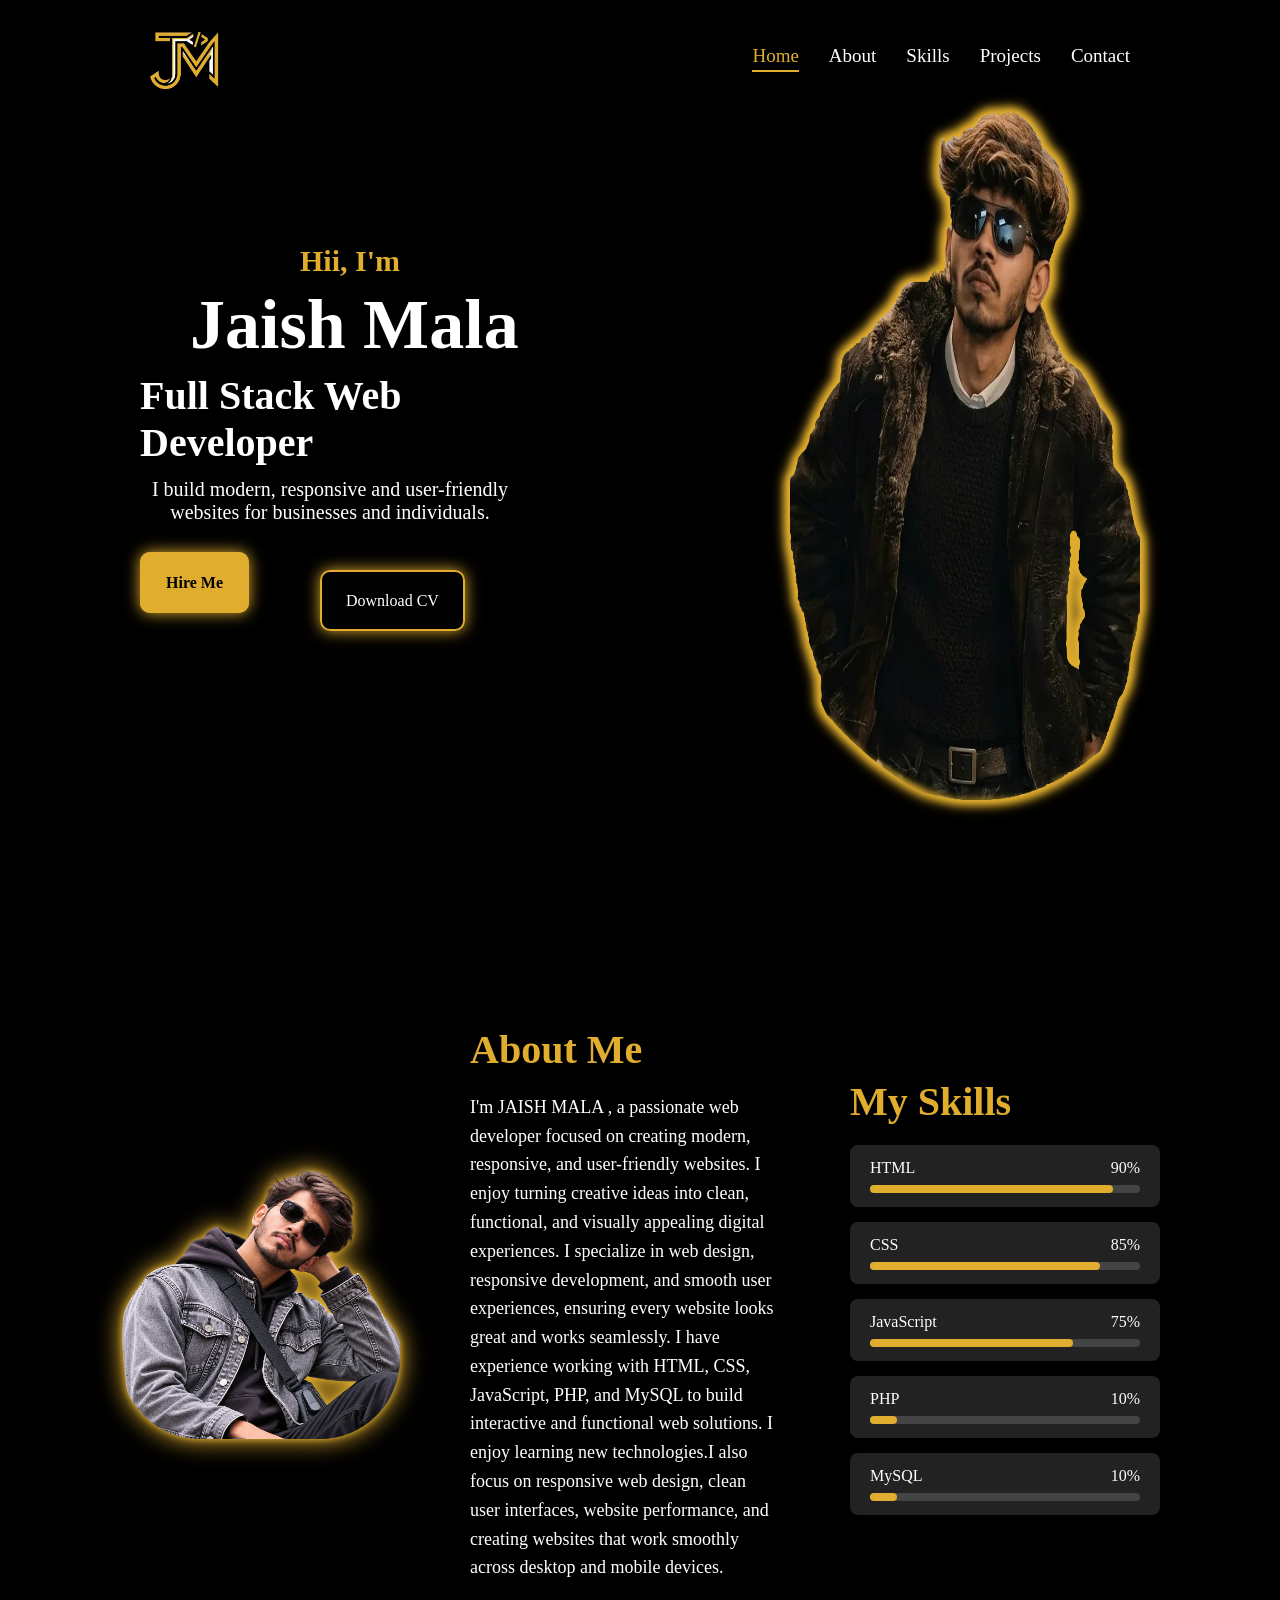
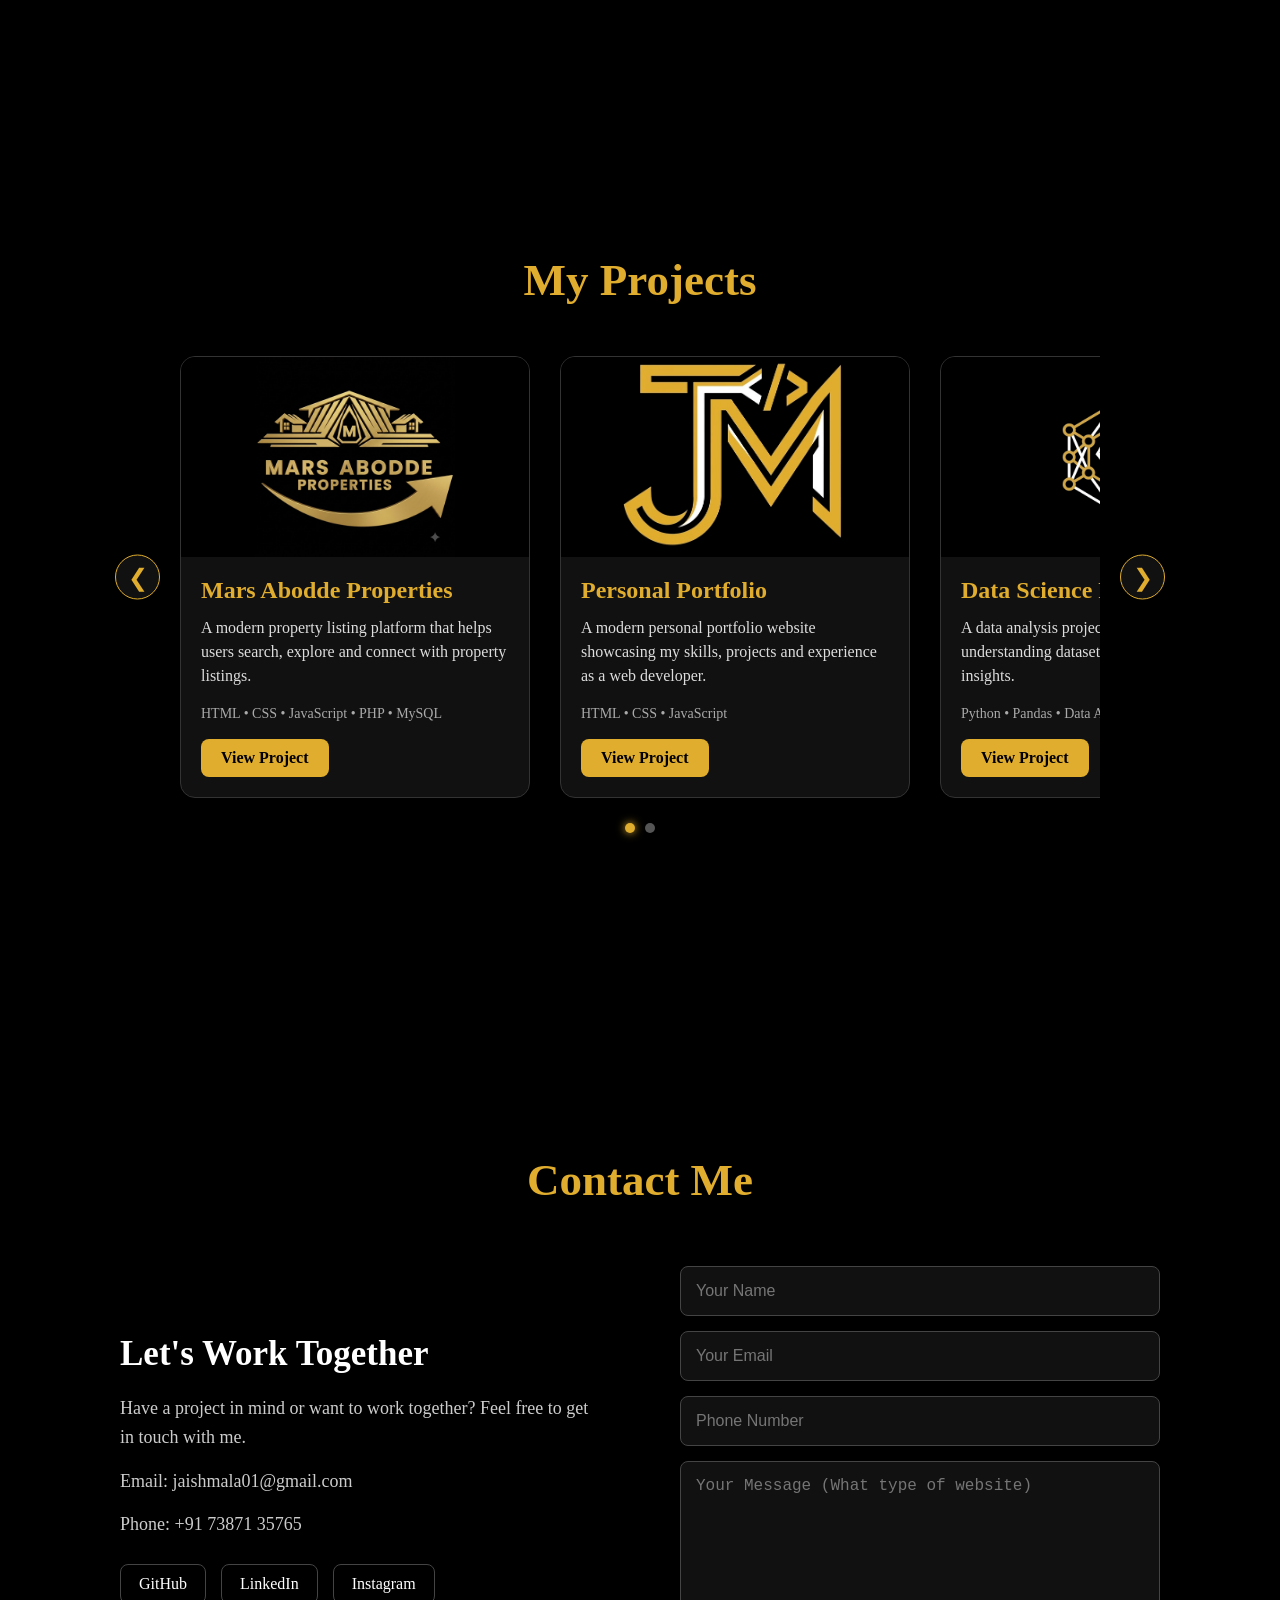
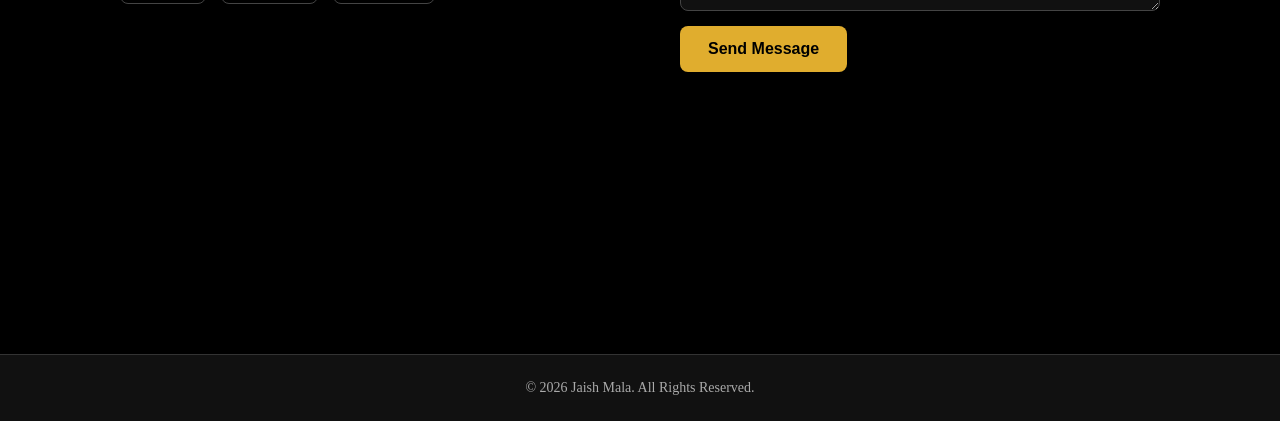
<file: index.html>
<!DOCTYPE html>
<html>
<head>

    <!-- Basic Meta -->
    <meta charset="UTF-8">
    <meta name="viewport" content="width=device-width, initial-scale=1.0">

    <title>Jaish Mala | Full Stack Web Developer & Web Designer</title>

    <meta name="description"
          content="Jaish Mala is a Full Stack Web Developer and Web Designer creating modern, responsive and user-friendly websites using HTML, CSS, JavaScript, PHP and MySQL. Explore my portfolio, projects and web development work.">

    <meta name="author" content="Jaish Mala">

    <!-- Search Engine Instructions -->
    <meta name="robots" content="index, follow">

    <!-- Favicon -->
    <link rel="icon"
          type="image/png"
          href="images/logo_JM_202608131848.png">

    <!-- CSS -->
    <link rel="stylesheet" href="css/style.css">

    <!-- Canonical URL -->
    <link rel="canonical"
          href="https://jaish-mala.github.io/Jaish-Mala/">

    <!-- Open Graph / Social Sharing -->
    <meta property="og:title"
          content="Jaish Mala | Full Stack Web Developer & Web Designer">

    <meta property="og:description"
          content="Explore Jaish Mala's portfolio, projects, skills and web development work.">

    <meta property="og:type"
          content="website">

    <meta property="og:url"
          content="https://jaish-mala.github.io/Jaish-Mala/">

    <meta property="og:image"
          content="https://jaish-mala.github.io/Jaish-Mala/images/portfolio-preview.png">

    <meta property="og:image:alt"
          content="Jaish Mala | Full Stack Web Developer Portfolio">

    <meta property="og:site_name"
          content="Jaish Mala Portfolio">

    <!-- Structured Data -->
    <script type="application/ld+json">
    {
      "@context": "https://schema.org",
      "@type": "Person",
      "@id": "https://jaish-mala.github.io/Jaish-Mala/#person",
      "name": "Jaish Mala",
      "url": "https://jaish-mala.github.io/Jaish-Mala/",
      "jobTitle": "Full Stack Web Developer",
      "email": "mailto:jaishmala01@gmail.com",
      "telephone": "+91 73871 35765",
      "sameAs": [
        "https://github.com/Jaish-Mala",
        "https://www.instagram.com/jaaissh_/"
        "https://www.linkedin.com/in/jaish-mala-53986340b/"
      ],
      "mainEntityOfPage": {
        "@type": "WebPage",
        "@id": "https://jaish-mala.github.io/Jaish-Mala/"
      }
    }
    </script>

</head>
        <body>
            <header>
                <nav>
                    
                    <img src="images/logo_JM_202608131848.png" alt="Jaish Mala" class="logo">
                    <button class="menu-btn" id="menuBtn">☰</button>
                    <ul id="navMenu">
                        <li><a href="#home">Home</a></li>
                        <li><a href="#about">About</a></li>
                        <li><a href="#skills">Skills</a></li>
                        <li><a href="#projects">Projects</a></li>
                        <li><a href="#contact">Contact</a></li>
                    </ul>
                </nav>
            </header>
<main>
<section id="home" class="hero">
    <div class="hero-left">
        <h3> Hii, I'm</h3>
        <h1>Jaish Mala</h1>
            <h2>Full Stack Web Developer</h2>
            <p>I build modern, responsive and user-friendly websites for businesses and individuals.</p>        <div class="hero-button">
            <a href="#contact" class="btn-primary">Hire Me</a>
<a href="assests/Jaish Mala Resume (3).pdf" class="btn-secondary" download>Download CV </a>        
</div>
    </div>
    <div class="hero-right">
<img src="images/hero.webp"
     alt="Jaish Mala - Full Stack Web Developer"
     class="hero-image"
     width="500"
     height="700"
     fetchpriority="high">   </div>
</section>
<section id="about" class="about">
<div class="about-image">

    <img src="images/about.webp" alt="Jaish Mala, Full Stack Web Developer">

</div>
    <div class="about-content">

        <h2>About Me</h2>

 <p>
I'm JAISH MALA , a passionate web developer focused on creating modern, responsive, and user-friendly websites. 
I enjoy turning creative ideas into clean, functional, and visually appealing digital experiences. 
I specialize in web design, responsive development, and smooth user experiences, ensuring every website looks great and works seamlessly.
I have experience working with HTML, CSS, JavaScript, PHP, and MySQL to build interactive and functional web solutions.
I enjoy learning new technologies.I also focus on responsive web design, clean user interfaces, website performance, and creating websites that work smoothly across desktop and mobile devices.
</p>

    </div>

    <div class="skills-content" id="skills">

    <h2>My Skills</h2>

<div class="skill">
    <div class="skill-name">
        <span>HTML</span>
        <span>90%</span>
    </div>

    <div class="skill-bar">
        <div class="skill-progress html"></div>
    </div>
</div>

    <div class="skill">
        <div class="skill-name">
        <span>CSS</span>
        <span>85%</span>
    </div>

    <div class="skill-bar">
        <div class="skill-progress css"></div>
    </div>
    </div>

    <div class="skill">
        <div class="skill-name">
        <span>JavaScript</span>
                <span>75%</span>
    </div>

    <div class="skill-bar">
        <div class="skill-progress javascript"></div>
    </div>

    </div>

    <div class="skill">
        <div class="skill-name">
        <span>PHP</span>
        <span>10%</span></div>
          <div class="skill-bar">
        <div class="skill-progress php"></div>
    </div>
    </div>

    <div class="skill">
        <div class="skill-name">
        <span>MySQL</span>
        <span>10%</span>
        </div>
        <div class="skill-bar">
        <div class="skill-progress mysql"></div>
    </div>
    </div>

</div>
</section>
<section id="projects" class="projects">

    <h2>My Projects</h2>

    <div class="project-slider">

        <button class="project-arrow project-prev" onclick="moveProjects(-1)">
            &#10094;
        </button>

        <div class="project-container">

            <!-- Project 1 -->
            <div class="project-card">

                <img src="images/Logo_202608131833.jpeg"
                     alt="Mars Abodde Properties real estate website project">

                <div class="project-content">

                    <h3>Mars Abodde Properties</h3>

                    <p>
                        A modern property listing platform that helps users
                        search, explore and connect with property listings.
                    </p>

                    <p class="tech">
                        HTML • CSS • JavaScript • PHP • MySQL
                    </p>

                    <a href="https://github.com/Jaish-Mala/Mars-Abodde-Properties"
                       class="project-btn"
                       target="_blank">
                        View Project
                    </a>

                </div>

            </div>


            <!-- Project 2 -->
            <div class="project-card">

                <img src="images/logo_JM_202608131848.png"
                     alt="Jaish Mala personal portfolio website">

                <div class="project-content">

                    <h3>Personal Portfolio</h3>

                    <p>
                        A modern personal portfolio website showcasing my
                        skills, projects and experience as a web developer.
                    </p>

                    <p class="tech">
                        HTML • CSS • JavaScript
                    </p>

                    <a href="https://jaish-mala.github.io/Jaish-Mala/"
                       class="project-btn"
                       target="_blank">
                        View Project
                    </a>

                </div>

            </div>


            <!-- Project 3 -->
            <div class="project-card">

                <img src="images/DS_logo_202608131900.png"
                     alt="Jaish Mala data science project">

                <div class="project-content">

                    <h3>Data Science Project</h3>

                    <p>
                        A data analysis project focused on understanding
                        datasets and presenting useful insights.
                    </p>

                    <p class="tech">
                        Python • Pandas • Data Analysis
                    </p>

                    <a href="https://jaish-mala.github.io/Data-Science-Portfolio/"
                       class="project-btn"
                       target="_blank">
                        View Project
                    </a>

                </div>

            </div>


            <!-- Project 4 -->
            <div class="project-card">

                <div class="garden-valley-logo">
                    GV
                </div>

                <div class="project-content">

                    <h3>Garden Valley Restaurant</h3>

                    <p>
                        A modern restaurant website demo created to showcase
                        a clean, responsive and user-friendly business website.
                    </p>

                    <p class="tech">
                        HTML • CSS • JavaScript • Responsive Design
                    </p>

                    <a href="https://garden-valley-restau-b7ws.bolt.host/"
                       class="project-btn"
                       target="_blank">
                        View Demo
                    </a>

                </div>

            </div>

        </div>

        <button class="project-arrow project-next" onclick="moveProjects(1)">
            &#10095;
        </button>

    </div>

    <div class="project-dots">

        <span class="project-dot active"></span>
        <span class="project-dot"></span>

    </div>

</section>
<section id="contact" class="contact">

    <h2>Contact Me</h2>

    <div class="contact-container">

        <div class="contact-info">

            <h3>Let's Work Together</h3>

            <p>
                Have a project in mind or want to work together?
                Feel free to get in touch with me.
            </p>

            <p>Email: jaishmala01@gmail.com</p>
            <p>Phone: +91 73871 35765</p>

            <div class="social-links">

    <a href="https://github.com/Jaish-Mala" target="_blank">GitHub</a>
    <a href="https://www.linkedin.com/in/jaish-mala-53986340b/?skipRedirect=true" target="_blank">LinkedIn</a>
    <a href="https://www.instagram.com/jaaissh_/" target="_blank">Instagram</a>

</div>
        </div>


       <div class="contact-form">

    <form id="contactForm">

        <input 
            type="text" 
            name="name" 
            placeholder="Your Name" 
            required
        >

        <input 
            type="email" 
            name="email" 
            placeholder="Your Email" 
            required
        >

        <input 
            type="tel" 
            name="phone" 
            placeholder="Phone Number" 
            required
        >

        <textarea 
            name="message" 
            placeholder="Your Message (What type of website)" 
            required
        ></textarea>

        <button type="submit">Send Message</button>

    </form>

</div>

    </div>

</section>
</main>
<footer> <p>© 2026 Jaish Mala. All Rights Reserved.</p></footer>
<script src="js/script.js">
</script>
        </body>
</html>
</file>
<file: css/style.css>
*{
    margin : 0;
    padding : 0;
    box-sizing: border-box;
}

body{
    font-family:'Times New Roman', Times, serif;
    background-color: black;
}

.logo{
    color: #E0AD2E;
    width: 70px;
    padding-top: 10px;
}

h1{
    color: whitesmoke;
}

h2,h3{
    color: white;
}

a{
    color: aliceblue;
    text-decoration: none;
}

ul{
    list-style: none;
    display: flex;
    gap: 30px;
}

p{
    color:white;
}

nav{
    display: flex;
    justify-content: space-between;
    align-items: center;
    padding: 20px 150px;
    position: fixed;
    top: 0;
    left: 0;
    width: 100%;
    font-size: 19px;
    z-index: 10000;
}

nav ul li a {
    color: white;
    text-decoration: none;
    position: relative;
    transition: 0.3s;
}

nav ul li a::after {
    content: "";
    position: absolute;
    width: 0;
    height: 2px;
    background-color: #E0AD2E;
    left: 0;
    bottom: -6px;
    transition: 0.3s;
}

nav ul li a:hover {
    color: #E0AD2E;
}

nav ul li a:hover::after {
    width: 100%;
}

nav ul li a.active {
    color: #E0AD2E;
}

nav ul li a.active::after {
    width: 100%;
}

.hero{
    display: flex;
    justify-content: space-between;
    align-items: center;
    padding: 50px 40px;
}

.menu-btn {
    display: none;
}

.hero-left{
    flex: 1;
    padding-left: 100px;
}

.hero-left h1{
    color: white;
    font-size: 70px;
    line-height: 1.05;
    margin: 0 0 10px;
    padding-left: 50px;
}

.hero-left h2{
    color: white;
    font-size: 40px;
    margin: 0 0 12px;
}

.hero-left h3{
    color: #E0AD2E;
    font-size: 30px;
    font-weight: bold;
    margin-bottom: 10px;
    padding-left: 160px;
}

.hero-left p{
    font-size: 20px;
    padding-bottom: 20px;
    text-align: center;
}

.hero-right{
    flex: 1;
    padding-left: 270px;
    padding-top: 50px;
}

.hero-image {
    width: 450px;
    filter:
        drop-shadow(0 0 2px #E0AD2E)
        drop-shadow(0 0 5px #E0AD2E)
        drop-shadow(0 0 5px #E0AD2E)
        drop-shadow(0 0 5px #E0AD2E);
    border-bottom-left-radius: 120px;
    border-bottom-right-radius: 120px;
    transition: 0.3s;
    padding-right: 100px;
}

.hero-image:hover {
    transform: scale(1.03);
    filter:
        drop-shadow(0 0 5px #E0AD2E)
        drop-shadow(0 0 10px #E0AD2E)
        drop-shadow(0 0 15px #E0AD2E);
}

.hero-button{
    margin-top: 30px;
}

.btn-primary{
    background-color: #E0AD2E;
    color: black;
    padding: 20px 24px;
    text-decoration: none;
    border-radius: 10px;
    font-weight: bold;
    border: 2px solid #E0AD2E;
    transition: 0.5s;
    box-shadow: 0 0 15px #E0AD2E;
}

.btn-primary:hover{
    background-color: black;
    color: whitesmoke;
    border: 2px solid #E0AD2E;
    transform: scale(1.05);
}

.btn-secondary{
    color: white;
    border: 2px solid #E0AD2E;
    padding: 20px 24px;
    text-decoration: none;
    border-radius: 10px;
    font-size: bold;
    transition: 0.5s;
    margin-left: 180px;
    box-shadow: 0 0 15px #E0AD2E;
}

.btn-secondary:hover{
    background-color: #E0AD2E;
    color: black;
}

html {
    scroll-behavior: smooth;
}

.about {
    display: flex;
    align-items: center;
    gap: 70px;
    padding: 100px 120px;
    min-height: 100vh;
}

.about-left {
    display: flex;
    align-items: center;
    gap: 50px;
    flex: 2;
}

.about-image {
    margin-left: 0;
    flex-shrink: 0;

    filter:
        drop-shadow(0 0 3px #E0AD2E)
        drop-shadow(0 0 12px #E0AD2E);
    opacity: 0;
    transform: translateX(-120px);
    transition: opacity 2s ease, transform 2s ease;
}

.about-image img {
    width: 280px;
    height: auto;
    display: block;
    border-bottom-left-radius:80px;
    border-bottom-right-radius:80px;
}

.about-image.show {
    opacity: 1;
    transform: translateX(0);
}

.about-content {
    flex: 1;
    max-width: 450px;
    opacity: 0;
    transform: translateY(-100px);
    transition: opacity 2s ease, transform 2s ease;
}

.about-content h2,
.skills-content h2 {
    color: #E0AD2E;
    font-size: 40px;
    margin-bottom: 20px;
}

.about-content p {
    color: white;
    font-size: 18px;
    line-height: 1.6;
}

.about-content.show {
    opacity: 1;
    transform: translateY(0);
}

.skills-content {
    flex: 1;
    max-width: 400px;
    opacity: 0;
    transform: translateX(80px);
    transition: 0.8s ease;
}

.skill {
    background-color: #222;
    padding: 14px 20px;
    margin-bottom: 15px;
    border-radius: 8px;
    color: white;
    transition: 0.3s;
}

.skill:hover {
    background-color: #E0AD2E;
    color: black;
    transform: translateX(10px);
    box-shadow: 0 0 15px #E0AD2E;
}

.skill-name {
    display: flex;
    justify-content: space-between;
    margin-bottom: 8px;
}

.skill-bar {
    width: 100%;
    height: 8px;
    background-color: #444;
    border-radius: 10px;
}

.skill-progress {
    height: 100%;
    background-color: #E0AD2E;
    border-radius: 10px;
    width: 0;
    transition: width 1.5s ease;
}

.skills-content.show {
    opacity: 1;
    transform: translateX(0);
}

.skill-progress.show.html {
    width: 90%;
}

.skill-progress.show.css {
    width: 85%;
}

.skill-progress.show.javascript {
    width: 75%;
}

.skill-progress.show.php{
    width: 10%;
}

.skill-progress.show.mysql{
    width: 10%;
}

.projects {
    min-height: 100vh;
    padding: 100px 120px;
}

.projects > h2 {
    color: #E0AD2E;
    font-size: 45px;
    text-align: center;
    margin-bottom: 50px;
}

.project-container {
    display: flex;
    justify-content: center;
    gap: 30px;
}

.project-card {
    width: 350px;
    background-color: #111;
    border: 1px solid #333;
    border-radius: 15px;
    overflow: hidden;
    transition: 0.3s;
}

.project-card img {
    width: 100%;
    height: 200px;
    object-fit: contain;
    background-color: #000;
}

.project-content {
    padding: 20px;
}

.project-content h3 {
    color: #E0AD2E;
    font-size: 24px;
    margin-bottom: 12px;
}

.project-content p {
    color: #ddd;
    line-height: 1.5;
}

.project-content .tech {
    color: #aaa;
    font-size: 14px;
    margin-top: 15px;
}

.project-btn {
    display: inline-block;
    margin-top: 15px;
    padding: 10px 20px;
    background-color: #E0AD2E;
    color: black;
    text-decoration: none;
    border-radius: 8px;
    font-weight: bold;
    transition: 0.3s;
}

.project-btn:hover {
    background-color: white;
    box-shadow: 0 0 15px #E0AD2E;
}

.contact {
    min-height: 100vh;
    padding: 100px 120px;
}

.contact > h2 {
    color: #E0AD2E;
    font-size: 45px;
    text-align: center;
    margin-bottom: 60px;
}

.contact-container {
    display: flex;
    justify-content: space-between;
    align-items: center;
    gap: 80px;
}

.contact-info {
    flex: 1;
    max-width: 500px;
    transform: translateY(-10px);
}

.contact-info h3 {
    color: white;
    font-size: 35px;
    margin-bottom: 20px;
}

.contact-info p {
    color: #ccc;
    font-size: 18px;
    line-height: 1.6;
    margin-bottom: 15px;
}

.contact-form {
    flex: 1;
    max-width: 500px;
}

.contact-form form {
    display: flex;
    flex-direction: column;
    gap: 15px;
}

.contact-form input,
.contact-form textarea {
    width: 100%;
    padding: 15px;
    background-color: #111;
    border: 1px solid #444;
    border-radius: 8px;
    color: white;
    font-size: 16px;
    outline: none;
}

.contact-form textarea {
    min-height: 150px;
    resize: vertical;
}

.contact-form input:focus,
.contact-form textarea:focus {
    border-color: #E0AD2E;
    box-shadow: 0 0 10px rgba(255, 255, 0, 0.2);
}

.contact-form button {
    width: fit-content;
    padding: 14px 28px;
    background-color: #E0AD2E;
    color: black;
    border: none;
    border-radius: 8px;
    font-size: 16px;
    font-weight: bold;
    cursor: pointer;
    transition: 0.3s;
}

.contact-form button:hover {
    background-color: white;
    box-shadow: 0 0 15px #E0AD2E;
    transform: translateY(-3px);
}

.social-links {
    display: flex;
    gap: 15px;
    margin-top: 25px;
}

.social-links a {
    color: white;
    text-decoration: none;
    border: 1px solid #444;
    padding: 10px 18px;
    border-radius: 8px;
    transition: 0.3s;
}

.social-links a:hover {
    color: black;
    background-color: #E0AD2E;
    border-color: #E0AD2E;
    transform: translateY(-3px);
    box-shadow: 0 0 12px #E0AD2E;
}

footer {
    text-align: center;
    padding: 25px;
    background-color: #111;
    border-top: 1px solid #333;
}

footer p {
    color: #aaa;
    font-size: 14px;
}


/* =========================
   MOBILE RESPONSIVE
========================= */

@media (max-width: 768px) {

    /* =========================
       NAVBAR
    ========================= */

    nav {
        padding: 15px 20px;
        position: fixed;
        top: 0;
        left: 0;
        width: 100%;
        z-index: 9999;
        box-sizing: border-box;
    }

    nav .logo {
        font-size: 30px;
    }

    nav ul {
        display: none;
        position: absolute;
        top: 70px;
        right: 20px;

        flex-direction: column;
        gap: 18px;

        width: 180px;
        padding: 20px;

        background-color: #111;
        border: 1px solid #E0AD2E;
        border-radius: 12px;

        box-shadow: 0 0 20px rgba(224, 173, 46, 0.15);

        z-index: 1000;
        box-sizing: border-box;
    }

    nav ul.active {
        display: flex;
    }

    nav ul li {
        width: 100%;
        text-align: center;
    }

    nav ul li a {
        display: block;
        padding: 8px;
        font-size: 14px;
    }

    .menu-btn {
        display: block;
        background: none;
        border: none;
        color: #E0AD2E;
        font-size: 28px;
        cursor: pointer;
    }


    /* =========================
       HERO
    ========================= */

    .hero {
        width: 100%;
        min-height: auto;
        height: auto;

        padding: 110px 20px 40px;

        display: flex;
        flex-direction: column;
        align-items: center;
        justify-content: center;

        text-align: center;
        box-sizing: border-box;

        overflow: hidden;
    }

    .hero-left {
        width: 100%;
        margin: 0;
        padding: 0;

        display: flex;
        flex-direction: column;
        align-items: center;

        text-align: center;

        position: static;
        transform: none;
    }

    /* Reset desktop alignment on mobile */

    .hero-left h1,
    .hero-left h2,
    .hero-left h3,
    .hero-left p {
        position: static;
        transform: none;
        padding-left: 0;
        padding-right: 0;
        margin-left: auto;
        margin-right: auto;
        text-align: center;
        width: 100%;
    }

    .hero-left h3 {
        font-size: 28px;
        line-height: 1.2;
        margin-bottom: 8px;
    }

    .hero-left h1 {
        font-size: 48px;
        line-height: 1.1;
        margin-bottom: 10px;
    }

    .hero-left h2 {
        font-size: 28px;
        line-height: 1.2;
        margin-bottom: 12px;
    }

    .hero-left p {
        font-size: 16px;
        line-height: 1.4;
        max-width: 330px;
        margin-bottom: 0;
    }


    /* =========================
       HERO BUTTONS
    ========================= */

    .hero-button {
        width: 100%;

        display: flex;
        justify-content: center;
        align-items: center;

        gap: 12px;
        flex-wrap: nowrap;

        margin-top: 25px;

        position: static;
        transform: none;
    }

    .btn-primary,
    .btn-secondary {
        width: 135px;
        min-width: 135px;

        padding: 14px 10px;

        margin-left: 0;

        box-sizing: border-box;

        position: static;
        transform: none;

        text-align: center;
    }


    /* =========================
       HERO IMAGE
    ========================= */

    .hero-right {
        width: 100%;

        display: flex;
        justify-content: center;
        align-items: center;

        margin: 70px 0 0;
        padding: 0;

        position: static;
        transform: none;
    }

    .hero-right img {
        width: 400px;
        max-width: 100%;

        height: auto;

        display: block;
        padding-right: 10px;
        margin: 0 auto;

        position: static;
        transform: none;
    }


    /* =========================
       ABOUT
    ========================= */

    .about {
        flex-direction: column;

        padding: 80px 25px;

        gap: 50px;

        min-height: auto;

        box-sizing: border-box;
    }

    .about-left {
        flex-direction: column;

        text-align: center;

        gap: 30px;
    }

    .about-image img {
        width: 250px;
        max-width: 100%;
    }

    .about-content {
        max-width: 100%;
    }

    .about-content h2,
    .skills-content h2 {
        font-size: 36px;
    }

    .skills-content {
        width: 100%;
        max-width: 500px;
    }


    /* =========================
       PROJECTS
    ========================= */

    .projects {
        padding: 80px 25px;
        min-height: auto;
        box-sizing: border-box;
    }

    .projects > h2 {
        font-size: 40px;
        margin-bottom: 40px;
    }

    .project-container {
        display: grid;
        grid-template-columns: 1fr;
        gap: 25px;
        width: 100%;
    }

    .project-card {
        width: 100%;
        box-sizing: border-box;
    }


    /* =========================
       CONTACT
    ========================= */

    .contact {
        padding: 80px 25px;
        min-height: auto;
        box-sizing: border-box;
    }

    .contact > h2 {
        font-size: 40px;
        margin-bottom: 40px;
    }

    .contact-container {
        flex-direction: column;
        gap: 50px;
    }

    .contact-info,
    .contact-form {
        width: 100%;
        max-width: 100%;
        box-sizing: border-box;
    }


    /* =========================
       FOOTER
    ========================= */

    footer {
        padding: 20px;
    }

}


/* =========================
   CONTACT REVEAL
========================= */

.contact-info {
    opacity: 0;
    transform: translateX(-100px);
    transition: opacity 1.3s ease, transform 1.3s ease;
}

.contact-form {
    opacity: 0;
    transform: translateX(100px);
    transition: opacity 1.3s ease, transform 1.3s ease;
}

.contact-info.show,
.contact-form.show {
    opacity: 1;
    transform: translateX(0);
}

/* =========================
   PROJECT SLIDER
========================= */

.project-slider {
    position: relative;
    width: 100%;
    max-width: 1200px;
    margin: 0 auto;
    padding: 0 55px;
    box-sizing: border-box;
}

.project-container {
    position: relative;
    width: 100%;
    overflow: hidden;
}

.project-track {
    display: flex;
    gap: 30px;
    transition: transform 0.6s ease;
    width: max-content;
}

/* Project Ca

/* =========================
   FINAL PROJECT SLIDER
========================= */

.projects {
    min-height: 100vh;
    padding: 100px 120px;
    overflow: visible;
}

.projects > h2 {
    color: #E0AD2E;
    font-size: 45px;
    text-align: center;
    margin-bottom: 50px;
}

/* Main slider area */
.project-slider {
    position: relative;
    width: 100%;
    max-width: 100%;
    margin: 0 auto;
    padding: 0 55px;
    box-sizing: border-box;
}

/* Visible window */
.project-container {
    width: 100%;
    overflow: hidden;
    position: relative;
    display: block;
}

/* Moving row */
.project-track {
    display: flex;
    gap: 30px;
    width: max-content;
    transition: transform 0.6s ease;
    will-change: transform;
}

/* Exactly 3 cards fit inside the available desktop area */
.project-track .project-card {
    flex: 0 0 calc((100% - 60px) / 3);
    width: calc((100% - 60px) / 3);
    max-width: 350px;
    min-width: 0;

    background-color: #111;
    border: 1px solid #333;
    border-radius: 15px;
    overflow: hidden;
    box-sizing: border-box;

    opacity: 1;
    transform: none;

    transition:
        border-color 0.3s ease,
        box-shadow 0.3s ease;
}

/* Keep hover separate from slider transform */
.project-track .project-card:hover {
    transform: translateY(-10px);
    border-color: #E0AD2E;
    box-shadow: 0 0 20px rgba(224, 173, 46, 0.2);
}

.project-track .project-card img {
    width: 100%;
    height: 200px;
    object-fit: contain;
    background-color: #000;
    display: block;
}

.project-content {
    padding: 20px;
}

.project-content h3 {
    color: #E0AD2E;
    font-size: 24px;
    margin-bottom: 12px;
}

.project-content p {
    color: #ddd;
    line-height: 1.5;
}

.project-content .tech {
    color: #aaa;
    font-size: 14px;
    margin-top: 15px;
}

.project-btn {
    display: inline-block;
    margin-top: 15px;
    padding: 10px 20px;
    background-color: #E0AD2E;
    color: black;
    text-decoration: none;
    border-radius: 8px;
    font-weight: bold;
    transition: 0.3s;
}

.project-btn:hover {
    background-color: white;
    box-shadow: 0 0 15px #E0AD2E;
}

/* =========================
   ARROWS
========================= */

.project-arrow {
    position: absolute;
    top: 50%;
    transform: translateY(-50%);

    width: 45px;
    height: 45px;

    border: 1px solid #E0AD2E;
    border-radius: 50%;

    background-color: #111;
    color: #E0AD2E;

    font-size: 24px;
    cursor: pointer;
    z-index: 100;

    transition: 0.3s ease;
}

.project-arrow:hover {
    background-color: #E0AD2E;
    color: black;
    box-shadow: 0 0 15px #E0AD2E;
}

/* Outside the cards */
.project-prev {
    left: 0;
}

.project-next {
    right: 0;
}

/* =========================
   DOTS
========================= */

.project-dots {
    display: flex;
    justify-content: center;
    align-items: center;
    gap: 10px;
    margin-top: 25px;
}

.project-dot {
    width: 10px;
    height: 10px;
    background-color: #555;
    border-radius: 50%;
    cursor: pointer;
    transition: 0.3s ease;
}

.project-dot.active {
    background-color: #E0AD2E;
    box-shadow: 0 0 8px #E0AD2E;
}

/* Garden Valley */
.garden-valley-logo {
    width: 100%;
    height: 200px;
    display: flex;
    justify-content: center;
    align-items: center;
    background-color: #000;
    border-bottom: 1px solid #333;
    font-size: 55px;
    font-weight: bold;
    color: #E0AD2E;
}


/* =========================
   MOBILE PROJECT SLIDER
========================= */

@media (max-width: 768px) {

    .projects {
        padding: 80px 25px;
        min-height: auto;
        box-sizing: border-box;
        overflow: visible;
    }

    .projects > h2 {
        font-size: 40px;
        margin-bottom: 40px;
    }

    .project-slider {
        width: 100%;
        max-width: 100%;
        padding: 0 42px;
        box-sizing: border-box;
    }

    .project-container {
        width: 100%;
        overflow: hidden;
    }

    .project-track {
        gap: 0;
    }

    .project-track .project-card {
        flex: 0 0 100%;
        width: 100%;
        max-width: none;
        min-width: 100%;
    }

    .project-arrow {
        width: 35px;
        height: 35px;
        font-size: 18px;
    }

    .project-prev {
        left: 0;
    }

    .project-next {
        right: 0;
    }

    .project-track .project-card img {
        height: 200px;
    }

    .garden-valley-logo {
        height: 200px;
    }
}


rds */

.project-card {
    flex: 0 0 350px;
    width: 350px;
    background-color: #111;
    border: 1px solid #333;
    border-radius: 15px;
    overflow: hidden;
    box-sizing: border-box;

    opacity: 1;
    transform: none;

    transition:
        transform 0.3s ease,
        border-color 0.3s ease,
        box-shadow 0.3s ease;
}

.project-card:hover {
    transform: translateY(-10px);
    border-color: #E0AD2E;
    box-shadow: 0 0 20px rgba(224, 173, 46, 0.2);
}

/* Project Images */

.project-card img {
    width: 100%;
    height: 200px;
    object-fit: contain;
    background-color: #000;
    display: block;
}

/* Project Content */

.project-content {
    padding: 20px;
}

.project-content h3 {
    color: #E0AD2E;
    font-size: 24px;
    margin-bottom: 12px;
}

.project-content p {
    color: #ddd;
    line-height: 1.5;
}

.project-content .tech {
    color: #aaa;
    font-size: 14px;
    margin-top: 15px;
}

/* Button */

.project-btn {
    display: inline-block;
    margin-top: 15px;
    padding: 10px 20px;
    background-color: #E0AD2E;
    color: black;
    text-decoration: none;
    border-radius: 8px;
    font-weight: bold;
    transition: 0.3s;
}

.project-btn:hover {
    background-color: white;
    box-shadow: 0 0 15px #E0AD2E;
}

/* =========================
   PROJECT ARROWS
========================= */

.project-arrow {
    position: absolute;
    top: 50%;
    transform: translateY(-50%);

    width: 45px;
    height: 45px;

    border: 1px solid #E0AD2E;
    border-radius: 50%;

    background-color: #111;
    color: #E0AD2E;

    font-size: 24px;
    cursor: pointer;

    z-index: 20;

    transition: 0.3s ease;
}

.project-arrow:hover {
    background-color: #E0AD2E;
    color: black;
    box-shadow: 0 0 15px #E0AD2E;
}

.project-prev {
    left: 0;
}

.project-next {
    right: 0;
}

/* =========================
   PROJECT DOTS
========================= */

.project-dots {
    display: flex;
    justify-content: center;
    align-items: center;
    gap: 10px;
    margin-top: 25px;
}

.project-dot {
    width: 10px;
    height: 10px;
    background-color: #555;
    border-radius: 50%;
    cursor: pointer;
    transition: 0.3s ease;
}

.project-dot.active {
    background-color: #E0AD2E;
    box-shadow: 0 0 8px #E0AD2E;
}

/* =========================
   GARDEN VALLEY LOGO
========================= */

.garden-valley-logo {
    width: 100%;
    height: 200px;

    display: flex;
    justify-content: center;
    align-items: center;

    background-color: #000;
    border-bottom: 1px solid #333;

    font-size: 55px;
    font-weight: bold;
    color: #E0AD2E;
}


/* =========================
   MOBILE PROJECT SLIDER
========================= */

@media (max-width: 768px) {

    .project-slider {
        padding: 0 40px;
        max-width: 100%;
    }

    .project-container {
        width: 100%;
        overflow: hidden;
    }

    .project-track {
        gap: 0;
    }

    .project-card {
        flex: 0 0 100%;
        width: 100%;
    }

    .project-arrow {
        width: 35px;
        height: 35px;
        font-size: 18px;
    }

    .project-prev {
        left: 0;
    }

    .project-next {
        right: 0;
    }

    .project-card img {
        height: 200px;
    }

    .garden-valley-logo {
        height: 200px;
    }
}
/* =========================
   PROJECT SLIDER - DESKTOP
========================= */

.project-slider {
    position: relative;
    width: 100%;
    max-width: 1250px;
    margin: 0 auto;
    box-sizing: border-box;

    /* arrows ke liye space */
    padding: 0 60px;
}

.project-container {
    width: 100%;
    overflow: hidden;
    position: relative;
    display: block;
}

.project-track {
    display: flex;
    gap: 30px;
    width: max-content;
    transition: transform 0.6s ease;
}

/* 3 cards proper fit */

.project-track .project-card {
    flex: 0 0 350px;
    width: 350px;
    box-sizing: border-box;
}


/* =========================
   ARROWS - OUTSIDE CARDS
========================= */

.project-arrow {
    position: absolute;

    top: 50%;
    transform: translateY(-50%);

    width: 45px;
    height: 45px;

    border: 1px solid #E0AD2E;
    border-radius: 50%;

    background-color: #111;
    color: #E0AD2E;

    font-size: 24px;
    cursor: pointer;

    z-index: 100;
}

.project-prev {
    left: -5px;
}

.project-next {
    right: -5px;
}

.project-arrow:hover {
    background-color: #E0AD2E;
    color: black;
    box-shadow: 0 0 15px #E0AD2E;
}


@media (max-width: 768px) {

    .project-slider {
        width: 100%;
        padding: 0 40px;
        box-sizing: border-box;
    }

    .project-container {
        width: 100%;
        overflow: hidden;
    }

    .project-track {
        gap: 0;
    }

    .project-track .project-card {
        flex: 0 0 100%;
        width: 100%;
    }

    .project-arrow {
        width: 35px;
        height: 35px;
        font-size: 18px;
    }

    .project-prev {
        left: -5px;
    }

    .project-next {
        right: -5px;
    }
}
</file>
